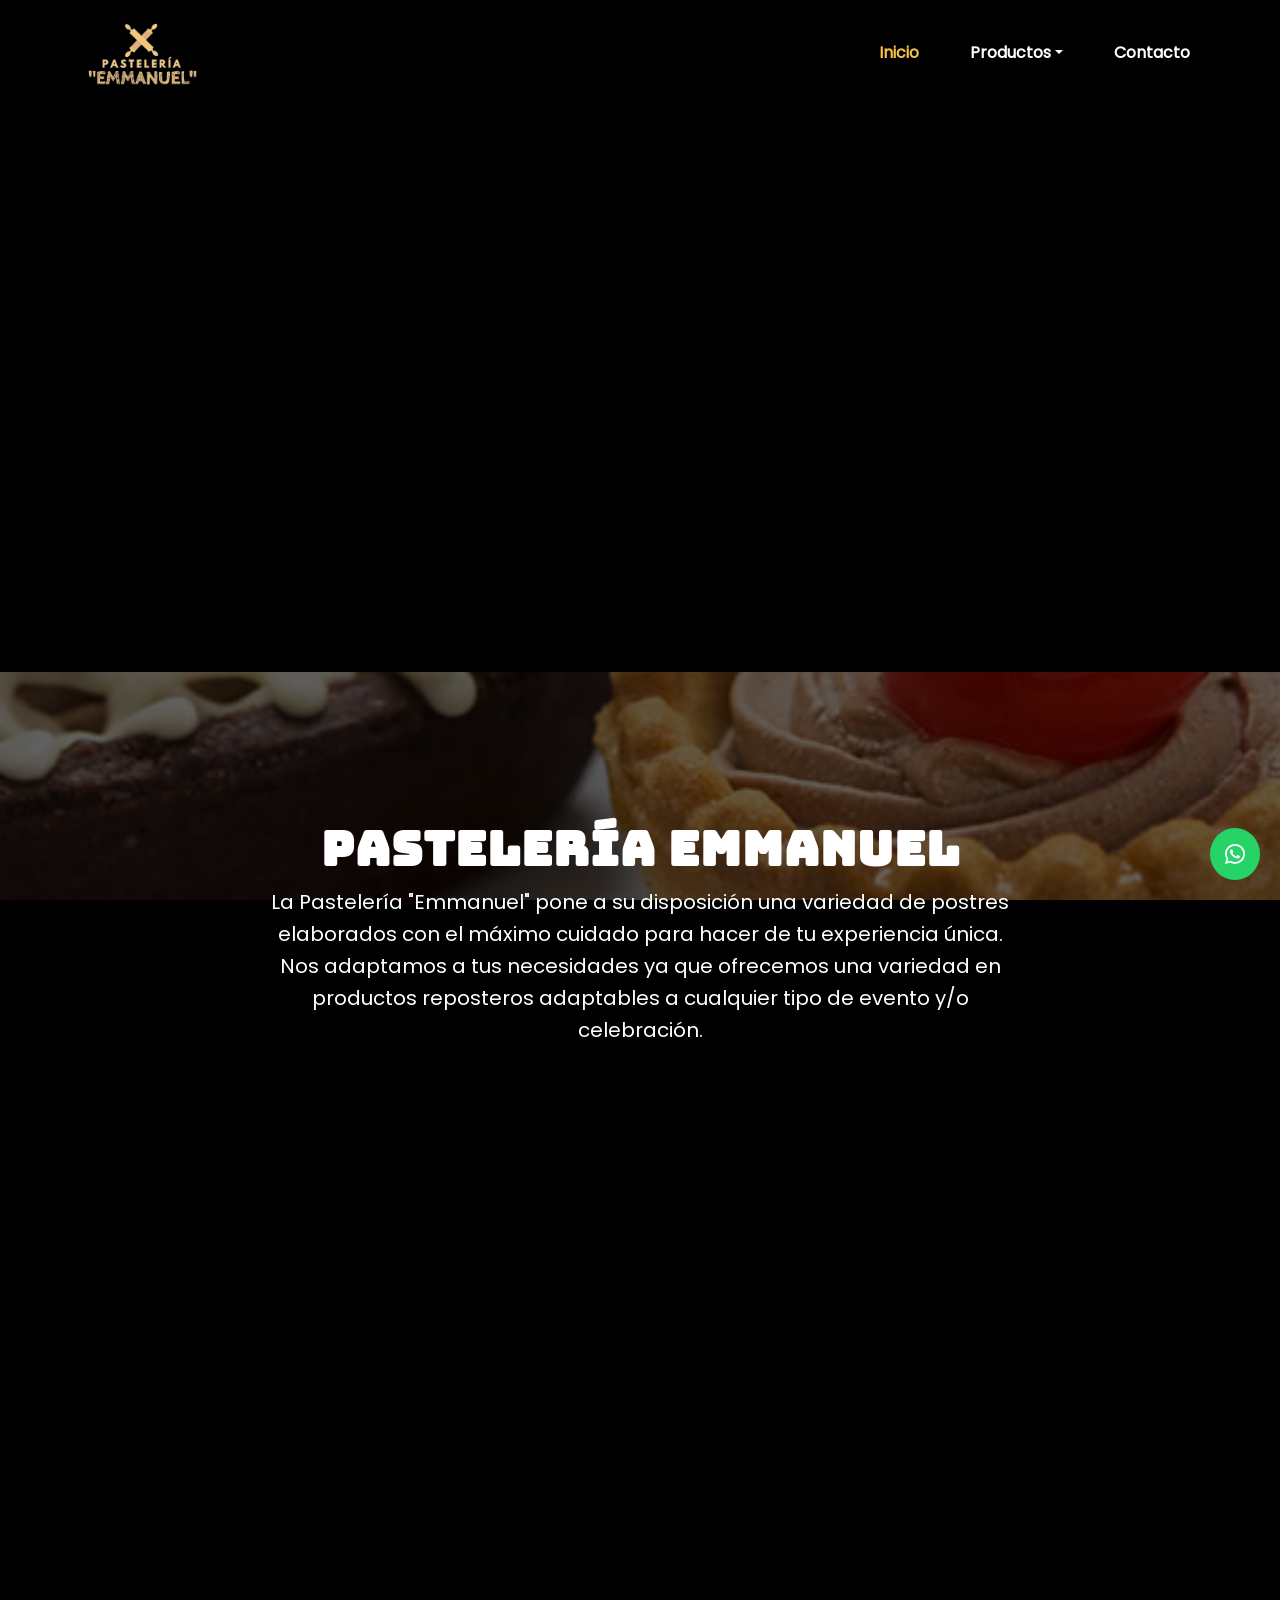
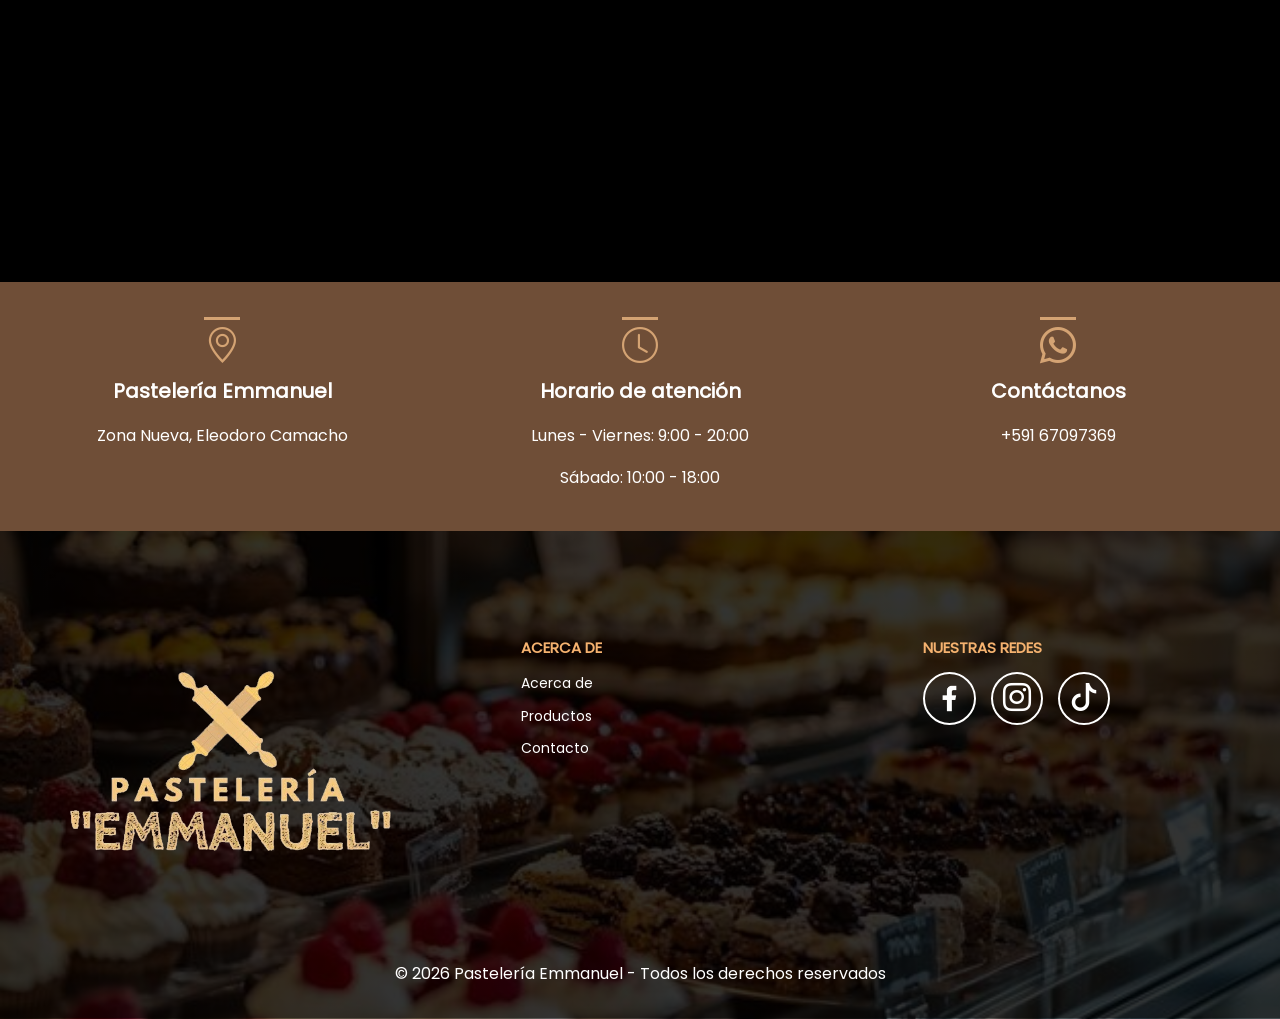
<file: index.html>
<!DOCTYPE html>
<html lang="es">
<head>
<meta charset="UTF-8">
<meta name="viewport" content="width=device-width, initial-scale=1">

<title>Pastelería Emmanuel</title>

<link href="bootstrap/css/bootstrap.min.css" rel="stylesheet">
<link href="css/bootstrap-icons.css" rel="stylesheet">
<link href="css/style.css" rel="stylesheet" >
<link href="css/aos.css" rel="stylesheet">
</head>

<body>

<!-- NAVBAR -->
<nav id="navbar" class="navbar navbar-expand-md navbar-dark fixed-top">
    <div class="container">

        <a class="navbar-brand" href="index.html">
            <img src="img_PWIA/logo.png" class="logo">
        </a>

        <button class="navbar-toggler" data-bs-toggle="collapse" data-bs-target="#menu">
            <span class="navbar-toggler-icon"></span>
        </button>

        <div class="collapse navbar-collapse" id="menu">
            <ul class="navbar-nav ms-auto">

            <li class="nav-item">
            <a class="nav-link active text-white" href="index.html">Inicio</a>
            </li>

            <!-- PRODUCTOS DESPEGABLE-->
            <li class="nav-item dropdown">
            <a class="nav-link dropdown-toggle text-white" href="productos.html" data-bs-toggle="dropdown">Productos</a>

            <ul class="dropdown-menu">
            <li><a class="dropdown-item" href="productos.html">Tortas</a></li>
            <li><a class="dropdown-item" href="productos.html">Postres individuales</a></li>
            <li><a class="dropdown-item" href="productos.html#Complementos">Complementos</a></li>
            </ul>
            </li>

            <li class="nav-item">
            <a class="nav-link text-white" href="contacto.html">Contacto</a>
            </li>

            </ul>
        </div>
    </div>
</nav>

<!-- SLIDER -->
<div class="col-md-12 mb-4">
    <div id="c1" class="carousel slide" data-bs-ride="carousel">
        <div class="carousel-inner">
            <div class="carousel-item active" data-bs-interval="2000">
                <video class="w-100" autoplay muted loop>
                    <source src="img_PWIA/Slider 1.mp4" type="video/mp4">
                </video>
            </div>
            <div class="carousel-item" data-bs-interval="3000"><img src="img_PWIA/Slider 2.png" class="d-block w-100"></div>
            <div class="carousel-item" data-bs-interval="3000"><img src="img_PWIA/Slider 3.png" class="d-block w-100"></div>          
        </div>
    </div>
</div>   

<!-- SOBRE NOSOTROS -->
<section class="parallax">
    <div class="contenido-parallax">
        <h1>PASTELERÍA EMMANUEL</h1>
        <p> La Pastelería "Emmanuel" pone a su disposición una variedad de postres elaborados con el máximo cuidado para hacer de tu experiencia única.
            Nos adaptamos a tus necesidades ya que ofrecemos una variedad en productos reposteros adaptables a cualquier tipo de evento y/o celebración.</p>
    </div>
</section> 

<!---PRODUCTOS-->
<section class="contenido">
    <section class="productos-container text-center">
        <div class="row">
            <div class="col-12 nuestro-col">
                <h2 class="mb-5" data-aos="fade-up">NUESTROS PRODUCTOS</h2>
            </div>
        </div>


        <div class="row g-4 producto-row">
            <div class="col-md-4 mb-4" data-aos="zoom-in">
                <div class="card producto-card bg-transparent align-items-center">
                    <a href="productos.html#Tortas" class="tarj">
                        <img src="img_PWIA/photo-1578985545062-69928b1d9587.jfif" class="producto_img" alt="prodinic">
                        <h5>Tortas</h5>
                        <p>Deliciosa y suave</p>
                    </a>
                </div>
            </div>

            <div class="col-md-4 mb-4" data-aos="zoom-in">
                <div class="card producto-card bg-transparent align-items-center">
                    <a href="productos.html#Postres" class="tarj">
                        <img src="img_PWIA/photo-1488477181946-6428a0291777.jfif" class="producto_img" alt="prodinic">
                        <h5>Postres individuales</h5>
                        <p>Pequeños y encantadores</p>
                    </a>
                </div>
            </div>

            <div class="col-md-4 mb-4" data-aos="zoom-in">
                <div class="card producto-card bg-transparent align-items-center">
                    <a href="productos.html#Complementos" class="tarj">
                        <img src="img_PWIA/brazo-jitano1--300x300.jpg" class="producto_img" alt="prodinic">
                        <h5>Complementos</h5>
                        <p>Pequeños detalles, grandes sabores</p>
                    </a>
                </div>
            </div>
        </div>
    </section>
</section>

<!----INFORMACIÓN EMMANUEL-->
<div class="container-fluid bg-cafe">
    <div class="row text-center">

        <div class="col-12 col-md-4">
            <div class="ubicacion">
                <i class="bi bi-geo-alt info-icon"></i>
                <p class="sub_info">Pastelería Emmanuel</p>
                <p class="sub_info1">Zona Nueva, Eleodoro Camacho</p>
            </div>
        </div>

        <div class="col-12 col-md-4">
            <div class="horario">
                <i class="bi bi-clock info-icon"></i>
                <p class="sub_info">Horario de atención</p>
                <p class="sub_info1">Lunes - Viernes: 9:00 - 20:00</p>
                <p class="sub_info1">Sábado: 10:00 - 18:00</p>
            </div>
        </div>

        <div class="col-12 col-md-4">
            <i class="bi bi-whatsapp info-icon"></i>
            <p class="sub_info">Contáctanos</p>
            <p class="sub_info1">+591 67097369</p>
        </div>

    </div>
</div>

<!-- FOOTER -->
<footer class="footer-bg text-white pt-5">
    <div class="container_footer">
        <div class="row text-center text-md-start">

            <div class="col-md-4 mb-2 footer-col">
                <a href="index.html">
                    <img src="img_PWIA/logo.png" alt="logofooter" class="logofooter">
                </a>
            </div>

            <div class="col-md-4 mb-2 footer-col">
                <h5 class="contenidofo">ACERCA DE</h5>
                    
                <p class="sub_footer">
                    <a href="index.html">Acerca de</a>
                </p>

                <p class="sub_footer">
                    <a href="productos.html">Productos</a>
                </p>

                <p class="sub_footer">
                    <a href="contacto.html">Contacto</a>
                </p>
            </div>

            <div class="col-md-4 mb-2 footer-col">
                <h5 class="contenidofo">NUESTRAS REDES</h5>
                <div class="redes">
                    <div class="logred1">
                        <a href="https://www.facebook.com/">
                            <img src="img_PWIA/descargar.png" alt="red" width="43px">
                        </a>
                    </div>
                    
                    <div class="logred">
                        <a href="https://www.instagram.com/">
                            <i class="bi bi-instagram"></i>
                        </a>
                    </div>
                    
                    <div class="logred">
                        <a href="https://www.tiktok.com/">
                            <i class="bi bi-tiktok"></i>
                        </a>
                    </div>

                </div>
            </div>
            
        </div>
    </div>

    <div class="text-center py-3">
        <p class="mb-3">© 2026 Pastelería Emmanuel - Todos los derechos reservados</p>
    </div>
</footer>

<a href="https://wa.me/59167097369?text=Hola,%20me%20interesa%20hacer%20un%20pedido" 
   class="whatsapp" target="_blank">
    <i class="bi bi-whatsapp"></i>
</a>

<script src="bootstrap/js/bootstrap.bundle.min.js"></script>
<script src="js/script.js"></script>
<script src="js/aos.js"></script>

<script>AOS.init();</script>
</body>
</html>
</file>
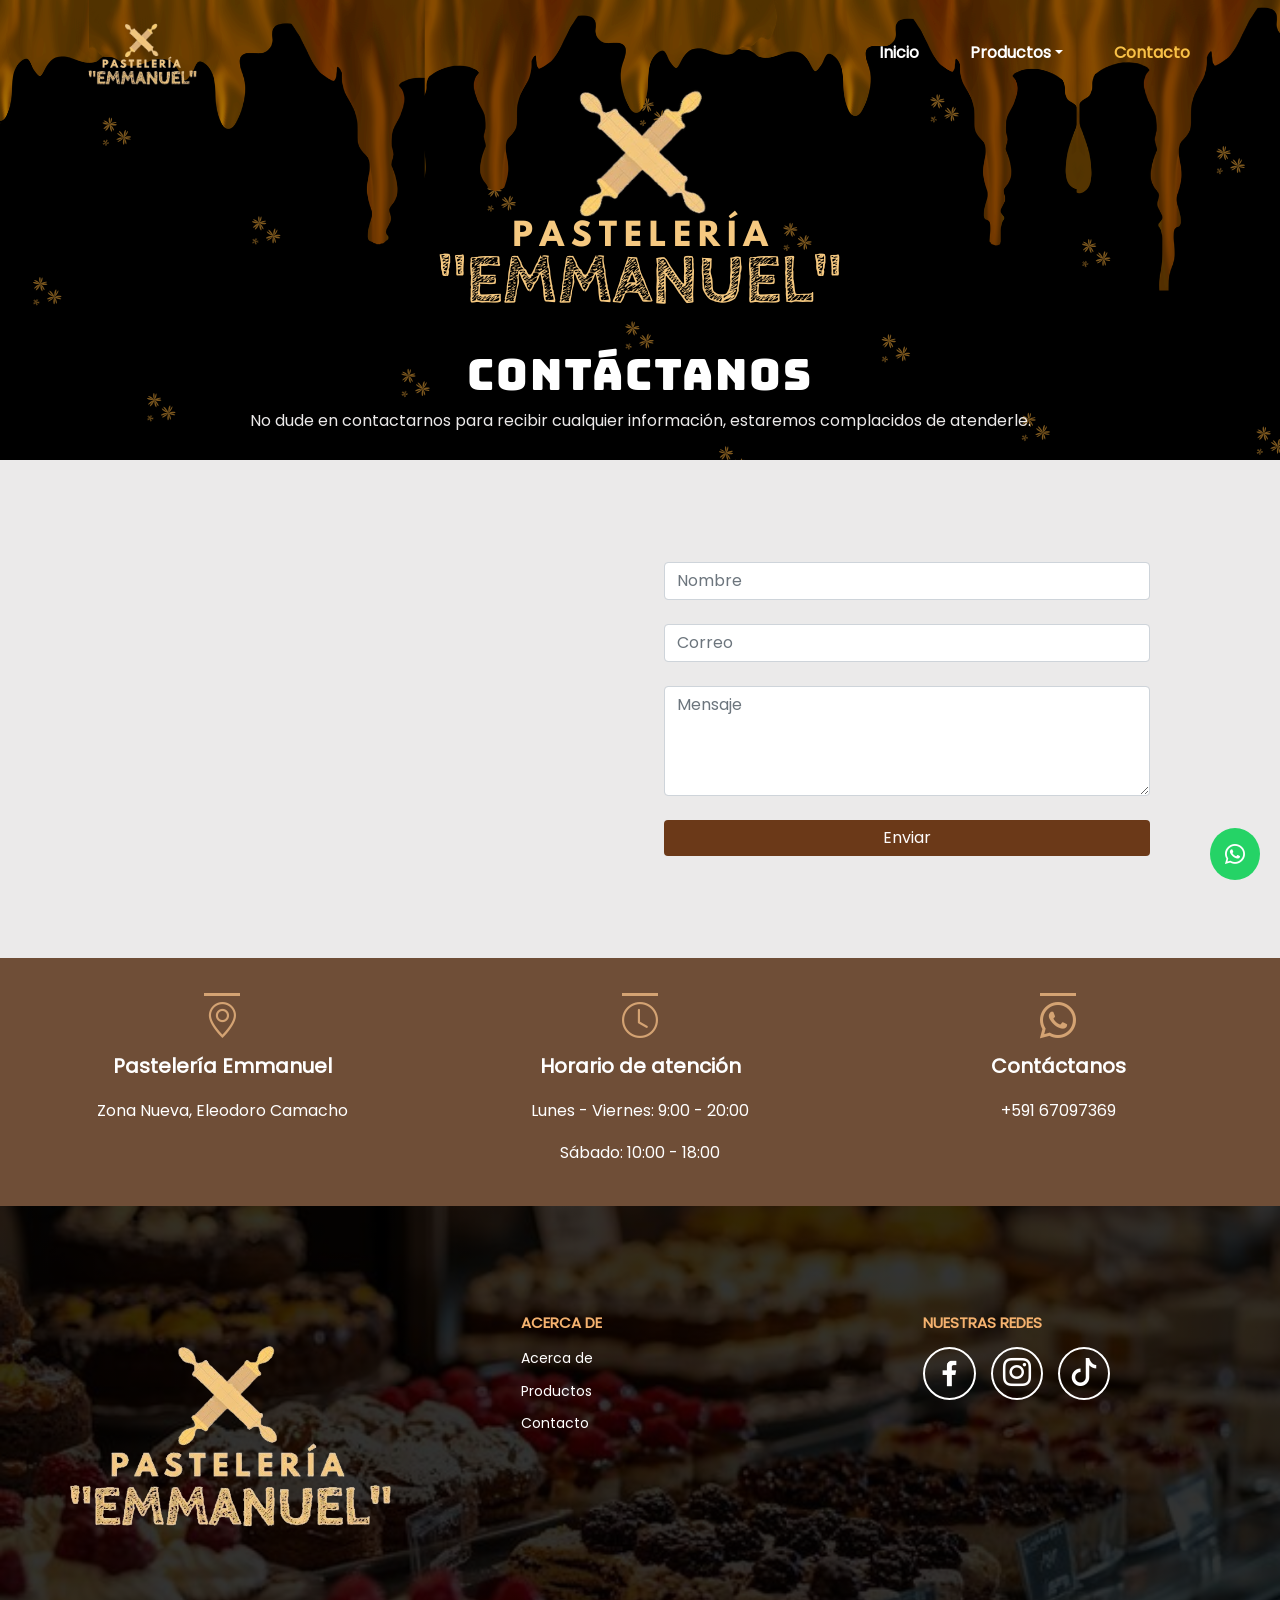
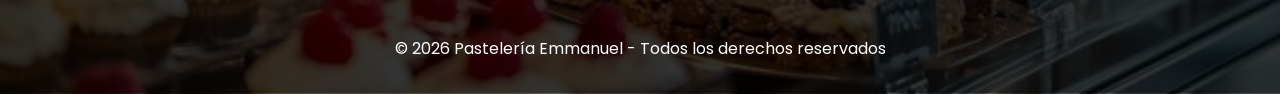
<file: contacto.html>
<!DOCTYPE html>
<html lang="es">
<head>
<meta charset="UTF-8">
<meta name="viewport" content="width=device-width, initial-scale=1">

<title>Pastelería Emmanuel</title>

<link href="bootstrap/css/bootstrap.min.css" rel="stylesheet">
<link href="css/bootstrap-icons.css" rel="stylesheet">
<link href="css/style.css" rel="stylesheet" >
<link href="css/aos.css" rel="stylesheet">
</head>

<body class="pagina-productos">

<!-- NAVBAR -->
<nav id="navbar" class="navbar navbar-expand-md navbar-dark fixed-top">
    <div class="container">

        <a class="navbar-brand" href="index.html">
            <img src="img_PWIA/logo.png" class="logo">
        </a>

        <button class="navbar-toggler" data-bs-toggle="collapse" data-bs-target="#menu">
            <span class="navbar-toggler-icon"></span>
        </button>

        <div class="collapse navbar-collapse" id="menu">
            <ul class="navbar-nav ms-auto">

            <li class="nav-item">
            <a class="nav-link text-white" href="index.html">Inicio</a>
            </li>

            <!-- PRODUCTOS DESPEGABLE-->
            <li class="nav-item dropdown">
            <a class="nav-link dropdown-toggle text-white" href="productos.html" data-bs-toggle="dropdown">Productos</a>

            <ul class="dropdown-menu">
            <li><a class="dropdown-item" href="productos.html#Tortas">Tortas</a></li>
            <li><a class="dropdown-item" href="productos.html#Postres">Postres individuales</a></li>
            <li><a class="dropdown-item" href="productos.html#Complementos">Complementos</a></li>
            </ul>

            </li>

            <li class="nav-item">
            <a class="nav-link active text-white" href="contacto.html">Contacto</a>
            </li>

            </ul>
        </div>

    </div>
</nav>

<section class="parallax-cont">
    <div class="contenido-parallax-cont">
        <h2 class="text-center titulo-seccion">Contáctanos</h2>
        <p class="sub-seccion text-center">No dude en contactarnos para recibir cualquier información, estaremos complacidos de atenderle.</p>    
    </div>
</section>

<section class=contenido-cont>
    <div class="row g-5">

        <div class="col-12 col-md-6">
            <div class="mapa">
                <iframe 
                    src="https://www.google.com/maps/embed?pb=!1m18!1m12!1m3!1d3825.471095367028!2d-68.20935312567391!3d-16.502297840782816!2m3!1f0!2f0!3f0!3m2!1i1024!2i768!4f13.1!3m3!1m2!1s0x915ede46e3ec88ff%3A0x48e08127de12b809!2sPlaza%20Nueva%20Marka!5e0!3m2!1ses-419!2sbo!4v1774909914794!5m2!1ses-419!2sbo" 
                    width="100%" 
                    height="350" 
                    style="border:0;" 
                    allowfullscreen="" 
                    loading="lazy" 
                    referrerpolicy="no-referrer-when-downgrade">
                </iframe>
            </div>
        </div>

        <div class="col-12 col-md-6 d-flex align-items-center">
            <form class="w-100">
                <div class="mb-4">
                    <input type="text" class="form-control" placeholder="Nombre">
                </div>

                <div class="mb-4">
                    <input type="email" class="form-control" placeholder="Correo">
                </div>

                <div class="mb-4">
                    <textarea class="form-control" rows="4" placeholder="Mensaje"></textarea>
                </div>

                <button class="btn btn-personalizado w-100">Enviar</button>
            </form>
        </div>

    </div>
</section>


<!----INFORMACIÓN EMMANUEL-->
<div class="container-fluid bg-cafe">
    <div class="row text-center">

        <div class="col-12 col-md-4">
            <div class="ubicacion">
                <i class="bi bi-geo-alt info-icon"></i>
                <p class="sub_info">Pastelería Emmanuel</p>
                <p class="sub_info1">Zona Nueva, Eleodoro Camacho</p>
            </div>
        </div>

        <div class="col-12 col-md-4">
            <div class="horario">
                <i class="bi bi-clock info-icon"></i>
                <p class="sub_info">Horario de atención</p>
                <p class="sub_info1">Lunes - Viernes: 9:00 - 20:00</p>
                <p class="sub_info1">Sábado: 10:00 - 18:00</p>
            </div>
        </div>

        <div class="col-12 col-md-4">
            <i class="bi bi-whatsapp info-icon"></i>
            <p class="sub_info">Contáctanos</p>
            <p class="sub_info1">+591 67097369</p>
        </div>

    </div>
</div>


<!-- FOOTER -->
<footer class="footer-bg text-white pt-5">
    <div class="container_footer">
        <div class="row text-center text-md-start">

            <div class="col-md-4 mb-2 footer-col">
                <a href="index.html">
                    <img src="img_PWIA/logo.png" alt="logofooter" class="logofooter">
                </a>
            </div>

            <div class="col-md-4 mb-2 footer-col">
                <h5 class="contenidofo">ACERCA DE</h5>
                    
                <p class="sub_footer">
                    <a href="index.html">Acerca de</a>
                </p>

                <p class="sub_footer">
                    <a href="productos.html">Productos</a>
                </p>

                <p class="sub_footer">
                    <a href="contacto.html">Contacto</a>
                </p>
            </div>

            <div class="col-md-4 mb-2 footer-col">
                <h5 class="contenidofo">NUESTRAS REDES</h5>
                <div class="redes">
                    <div class="logred1">
                        <a href="https://www.facebook.com/">
                            <img src="img_PWIA/descargar.png" alt="red" width="43px">
                        </a>
                    </div>
                    
                    <div class="logred">
                        <a href="https://www.instagram.com/">
                            <i class="bi bi-instagram"></i>
                        </a>
                    </div>
                    
                    <div class="logred">
                        <a href="https://www.tiktok.com/">
                            <i class="bi bi-tiktok"></i>
                        </a>
                    </div>

                </div>
            </div>
            
        </div>
    </div>

    <div class="text-center py-3">
        <p class="mb-3">© 2026 Pastelería Emmanuel - Todos los derechos reservados</p>
    </div>
</footer>

<a href="https://wa.me/59167097369?text=Hola,%20me%20interesa%20hacer%20un%20pedido" 
   class="whatsapp" target="_blank">
    <i class="bi bi-whatsapp"></i>
</a>


<script src="bootstrap/js/bootstrap.bundle.min.js"></script>
<script src="js/script.js"></script>
<script src="js/aos.js"></script>

<script>AOS.init();</script>
</body>
</html>
</file>
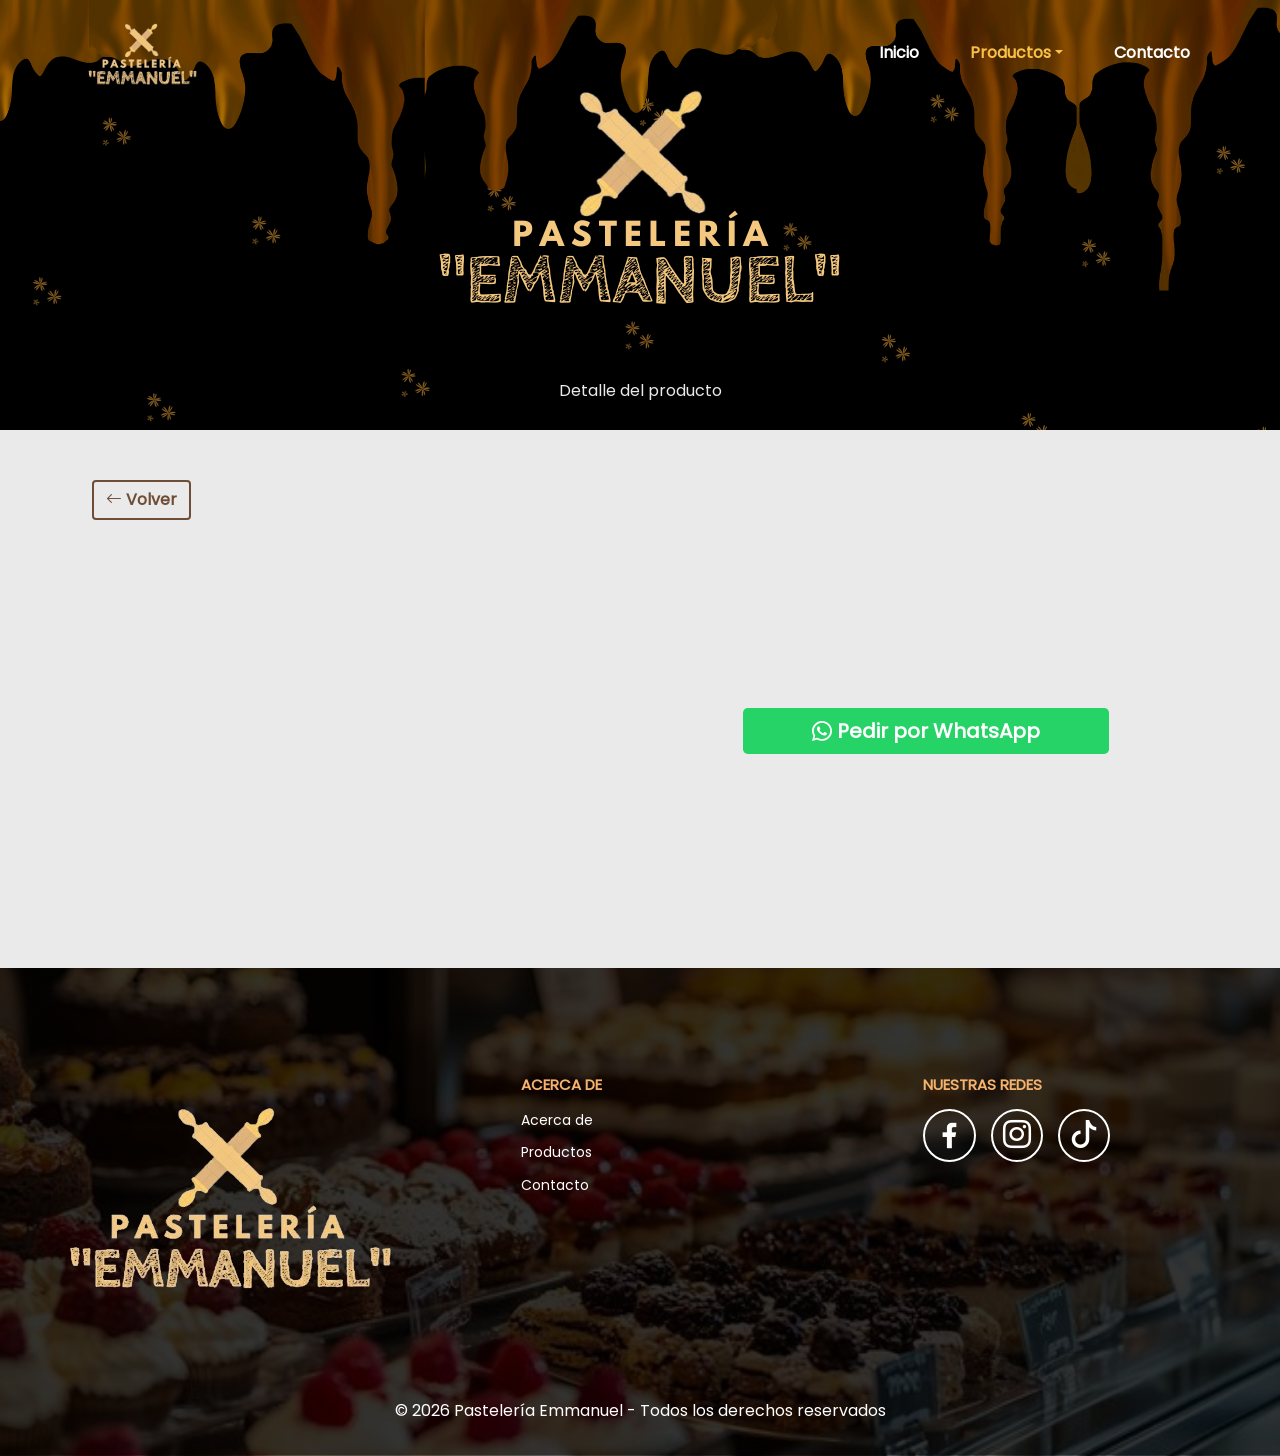
<file: detalles.html>
<!DOCTYPE html>
<html lang="es">
<head>
<meta charset="UTF-8">
<meta name="viewport" content="width=device-width, initial-scale=1">

<title>Pastelería Emmanuel</title>

<link href="bootstrap/css/bootstrap.min.css" rel="stylesheet">
<link href="css/bootstrap-icons.css" rel="stylesheet">
<link href="css/style.css" rel="stylesheet" >
<link href="css/aos.css" rel="stylesheet">
</head>

<body>

<!-- NAVBAR -->
<nav id="navbar" class="navbar navbar-expand-md navbar-dark fixed-top">
    <div class="container">

        <a class="navbar-brand" href="index.html">
            <img src="img_PWIA/logo.png" class="logo">
        </a>

        <button class="navbar-toggler" data-bs-toggle="collapse" data-bs-target="#menu">
            <span class="navbar-toggler-icon"></span>
        </button>

        <div class="collapse navbar-collapse" id="menu">
            <ul class="navbar-nav ms-auto">

            <li class="nav-item">
            <a class="nav-link text-white" href="index.html">Inicio</a>
            </li>

            <!-- PRODUCTOS DESPEGABLE-->
            <li class="nav-item dropdown">
            <a class="nav-link active dropdown-toggle text-white" href="productos.html" data-bs-toggle="dropdown">Productos</a>

            <ul class="dropdown-menu">
            <li><a class="dropdown-item" href="productos.html#Tortas">Tortas</a></li>
            <li><a class="dropdown-item" href="productos.html#Postres">Postres individuales</a></li>
            <li><a class="dropdown-item" href="productos.html#Complementos">Complementos</a></li>
            </ul>

            </li>

            <li class="nav-item">
            <a class="nav-link text-white" href="contacto.html">Contacto</a>
            </li>

            </ul>
        </div>
    </div>
</nav>

<section class="parallax-detal">
    <div class="contenido-parallax-detal">
        <h2 id="titulo" class="titulo-seccion mt-2"></h2>
        <p class="sub-seccion text-center">Detalle del producto</p>
    </div>
</section>


<!-- DETALLE -->
<section class=contenido-detal>
    <div class="container d-flex">
        <a href="productos.html" class="btn btn-volver">
            <i class="bi bi-arrow-left"></i> Volver
        </a>
    </div>

    <section class="container py-4">
        <div class="row align-items-center g-5">

            <div class="col-md-6 text-center">
                <img id="imagen" class="img-fluid rounded shadow" style="height:350px;">
            </div>

            <div class="col-md-6">
                <h3 id="precio" class="mb-3"></h3>
                <p id="porciones" class="mb-3"></p>
                <p id="descripcion" class="mb-4"></p>

                <div class="d-flex justify-content-center">
                    <a id="whatsapp" class="btn btn-lg whatsapp-btn" target="_blank">
                        <i class="bi bi-whatsapp"></i> Pedir por WhatsApp
                    </a>
                </div>
            </div>

        </div>
    </section>
</section>


<!-- FOOTER -->
<footer class="footer-bg text-white pt-5">
    <div class="container_footer">
        <div class="row text-center text-md-start">

            <div class="col-md-4 mb-2 footer-col">
                <a href="index.html">
                    <img src="img_PWIA/logo.png" alt="logofooter" class="logofooter">
                </a>
            </div>

            <div class="col-md-4 mb-2 footer-col">
                <h5 class="contenidofo">ACERCA DE</h5>
                    
                <p class="sub_footer">
                    <a href="index.html">Acerca de</a>
                </p>

                <p class="sub_footer">
                    <a href="productos.html">Productos</a>
                </p>

                <p class="sub_footer">
                    <a href="contacto.html">Contacto</a>
                </p>
            </div>

            <div class="col-md-4 mb-2 footer-col">
                <h5 class="contenidofo">NUESTRAS REDES</h5>
                <div class="redes">
                    <div class="logred1">
                        <a href="https://www.facebook.com/">
                            <img src="img_PWIA/descargar.png" alt="red" width="43px">
                        </a>
                    </div>
                    
                    <div class="logred">
                        <a href="https://www.instagram.com/">
                            <i class="bi bi-instagram"></i>
                        </a>
                    </div>
                    
                    <div class="logred">
                        <a href="https://www.tiktok.com/">
                            <i class="bi bi-tiktok"></i>
                        </a>
                    </div>

                </div>
            </div>
            
        </div>
    </div>

    <div class="text-center py-3">
        <p class="mb-3">© 2026 Pastelería Emmanuel - Todos los derechos reservados</p>
    </div>
</footer>

<script src="bootstrap/js/bootstrap.bundle.min.js"></script>
<script src="js/script.js"></script>
<script src="js/aos.js"></script>

<script>AOS.init();</script>
</body>
</html>
</file>
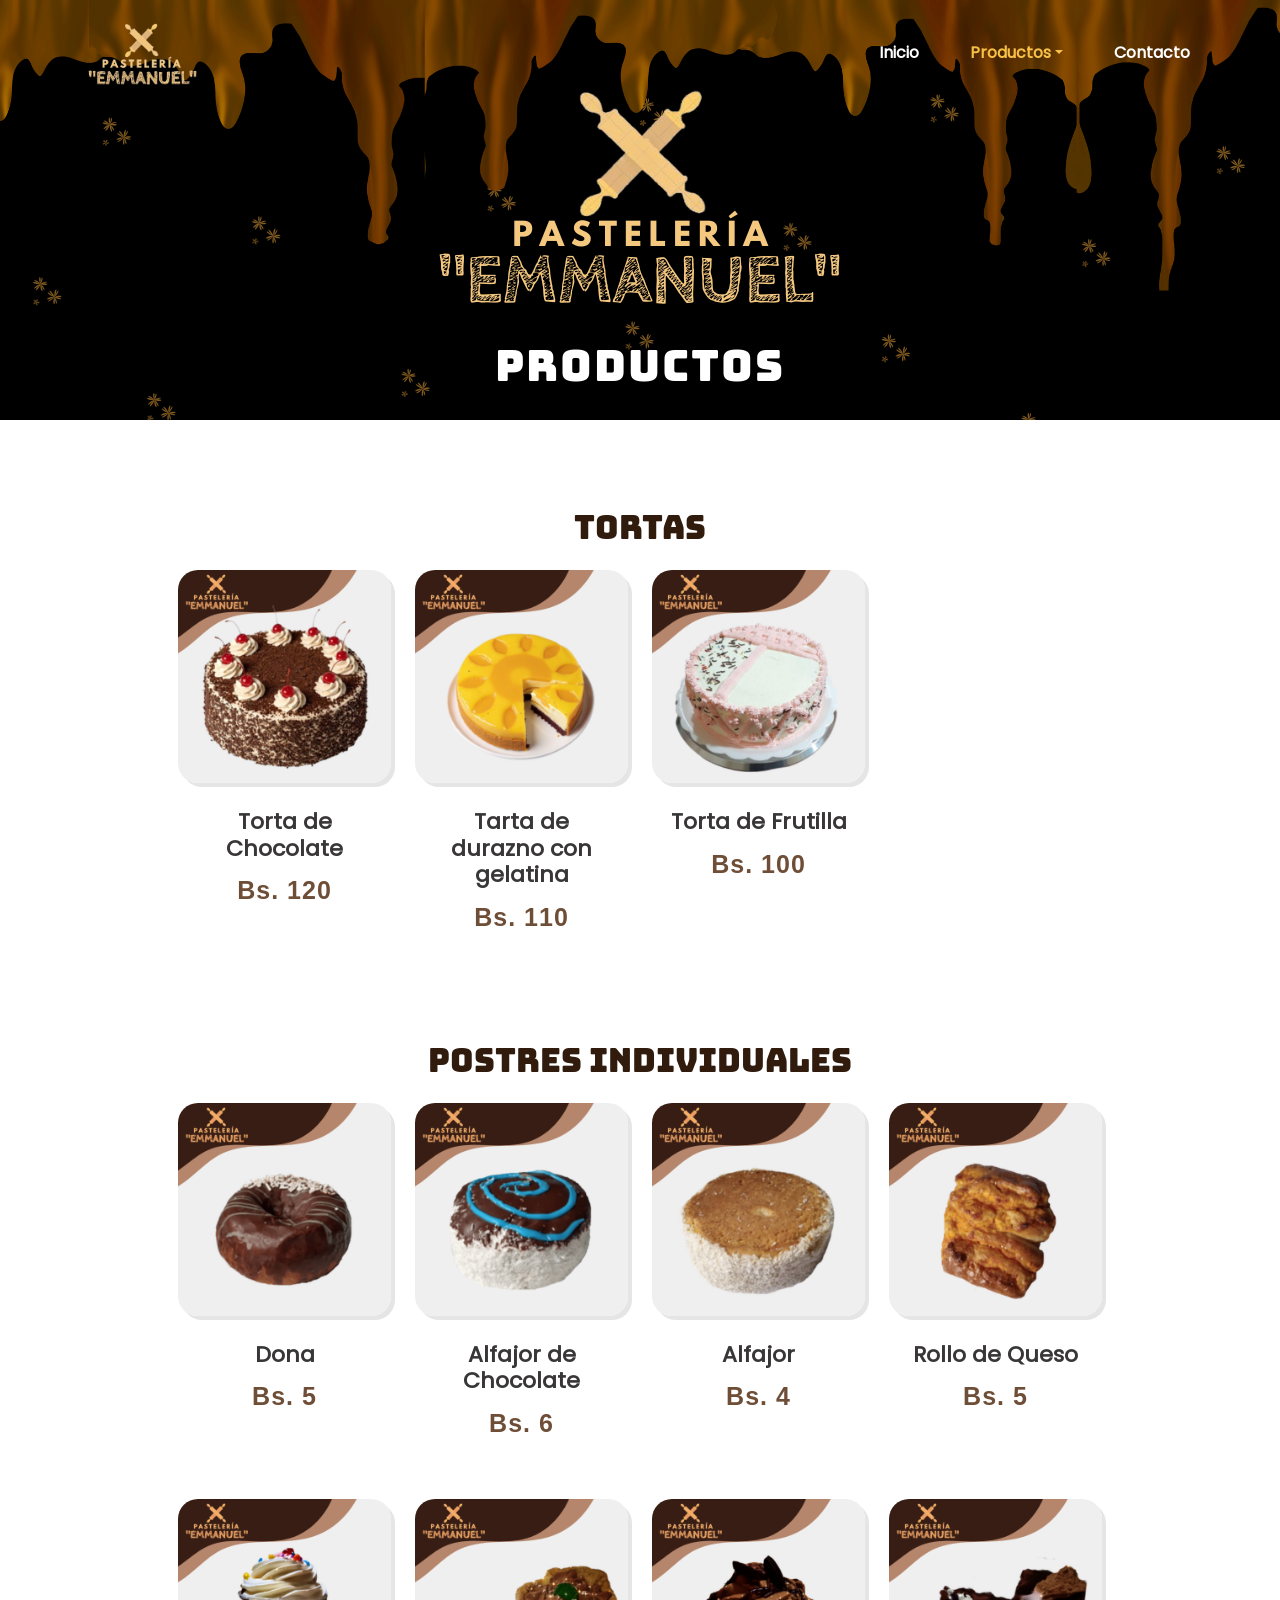
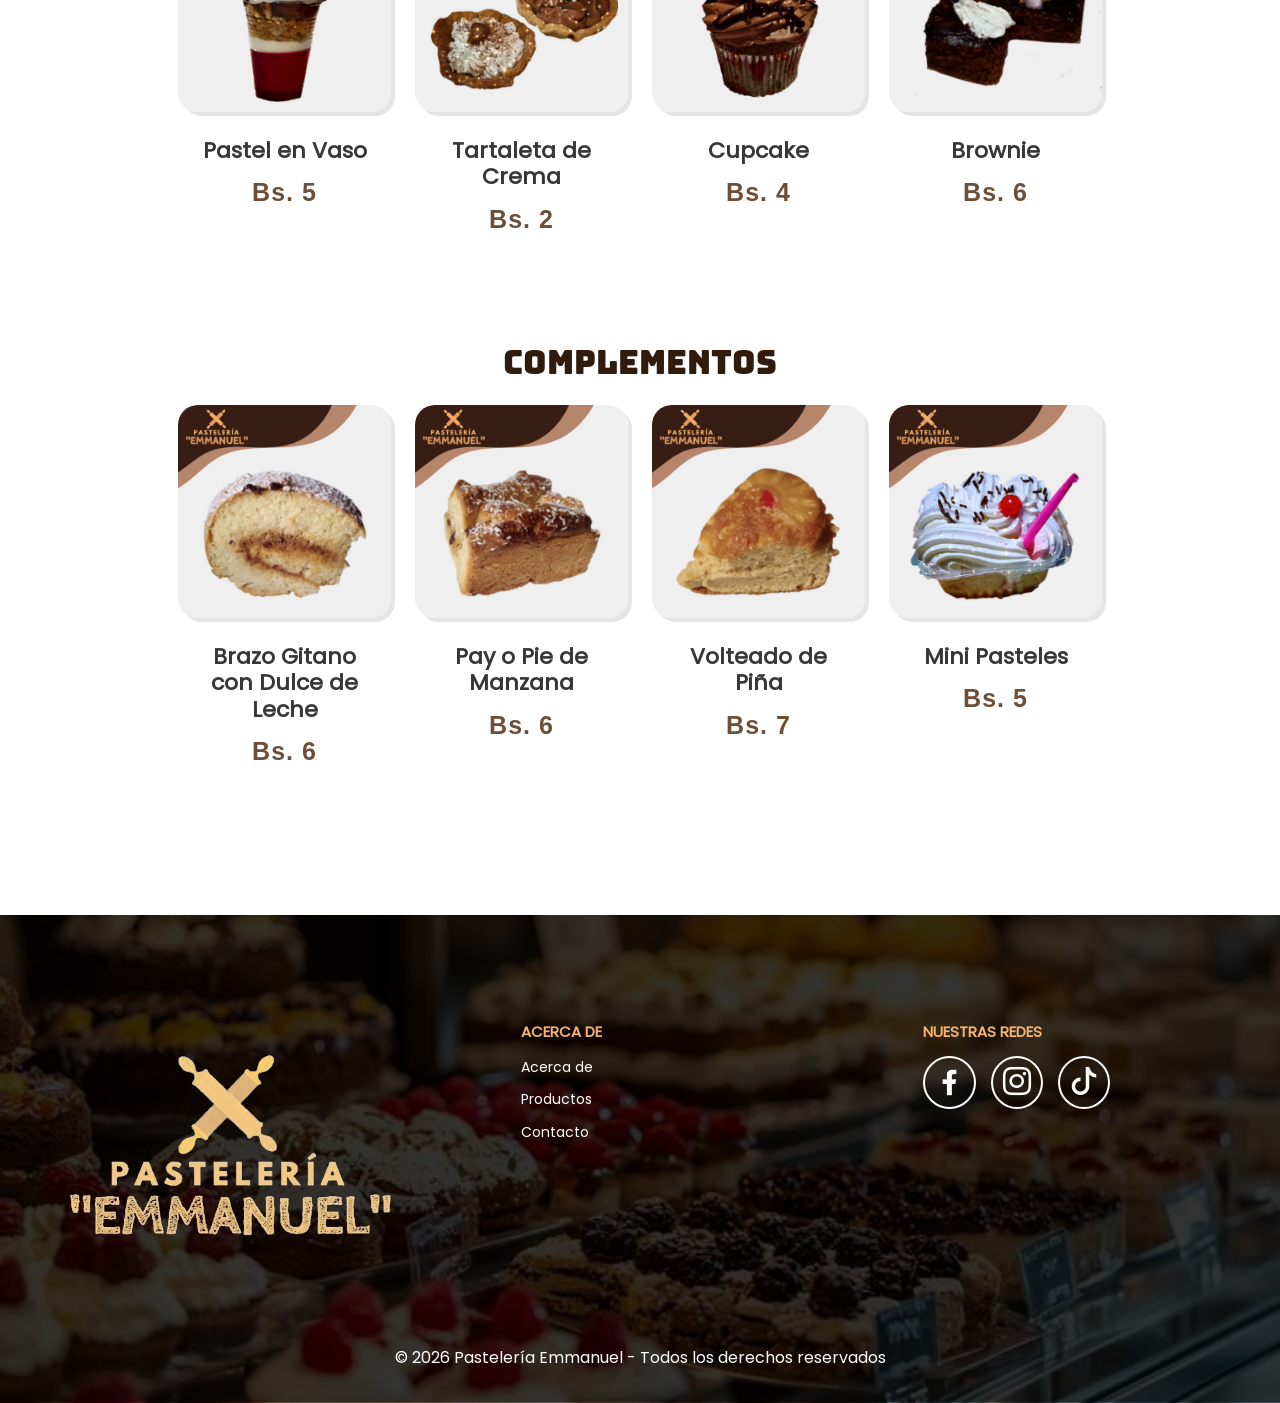
<file: productos.html>
<!DOCTYPE html>
<html lang="es">
<head>
<meta charset="UTF-8">
<meta name="viewport" content="width=device-width, initial-scale=1">

<title>Pastelería Emmanuel</title>

<link href="bootstrap/css/bootstrap.min.css" rel="stylesheet">
<link href="css/bootstrap-icons.css" rel="stylesheet">
<link href="css/style.css" rel="stylesheet" >
<link href="css/aos.css" rel="stylesheet">
</head>

<body>

<!-- NAVBAR -->
<nav id="navbar" class="navbar navbar-expand-md navbar-dark fixed-top">
    <div class="container">

        <a class="navbar-brand" href="index.html">
            <img src="img_PWIA/logo.png" class="logo">
        </a>

        <button class="navbar-toggler" data-bs-toggle="collapse" data-bs-target="#menu">
            <span class="navbar-toggler-icon"></span>
        </button>

        <div class="collapse navbar-collapse" id="menu">
            <ul class="navbar-nav ms-auto">

            <li class="nav-item">
            <a class="nav-link text-white" href="index.html">Inicio</a>
            </li>

            <!-- PRODUCTOS DESPEGABLE-->
            <li class="nav-item dropdown">
            <a class="nav-link active dropdown-toggle text-white" href="productos.html" data-bs-toggle="dropdown">Productos</a>

            <ul class="dropdown-menu">
            <li><a class="dropdown-item" href="productos.html#Tortas">Tortas</a></li>
            <li><a class="dropdown-item" href="productos.html#Postres">Postres individuales</a></li>
            <li><a class="dropdown-item" href="productos.html#Complementos">Complementos</a></li>
            </ul>

            </li>

            <li class="nav-item">
            <a class="nav-link text-white" href="contacto.html">Contacto</a>
            </li>

            </ul>
        </div>

    </div>
</nav>

<section class="parallax-prod">
    <div class="contenido-parallax-prod">
         <h2 class="titulo-seccion mt-2">PRODUCTOS</h2>
    </div>
</section>



<!--TORTAS---->
<section class="contenido-prod">
    <section id="Tortas" class="container-prod px-4 px-md-5 my-5">
        <h2 class="text-center titulo-seccion1 mb-4">TORTAS</h2>

        <div class="row">
            <div class="col-6 col-md-4 col-lg-3 mb-4">
                <a href="detalles.html?producto=chocolate" class="text-decoration-none text-dark">
                    <div class="card producto-card text-center">
                        <img src="img_PWIA/1.png" class="card-img-top img-producto" alt="Torta chocolate">
                        <div class="card-body">
                            <h5 class="card-title">Torta de Chocolate</h5>
                            <p class="precio">Bs. 120</p>
                        </div>
                    </div>
                </a>
            </div>

            <div class="col-6 col-md-4 col-lg-3 mb-4">
                <a href="detalles.html?producto=durazno" class="text-decoration-none text-dark">
                    <div class="card producto-card text-center">
                        <img src="img_PWIA/2.png" class="card-img-top img-producto" alt="Tarta">
                        <div class="card-body">
                            <h5 class="card-title">Tarta de durazno con gelatina</h5>
                            <p class="precio">Bs. 110</p>
                        </div>
                    </div>
                </a>
            </div>

            <div class="col-6 col-md-4 col-lg-3 mb-4">
                <a href="detalles.html?producto=frutilla" class="text-decoration-none text-dark">
                    <div class="card producto-card text-center">
                        <img src="img_PWIA/3.png" class="card-img-top img-producto" alt="Torta Frutilla">
                        <div class="card-body">
                            <h5 class="card-title">Torta de Frutilla</h5>
                            <p class="precio">Bs. 100</p>
                        </div>
                    </div>
                </a>
            </div>

            <div class="col-6 col-md-4 col-lg-3 mb-4">

            </div>
        </div>
    </section>

    <!---POSTRES-->
    <section id="Postres" class="container-prod px-4 px-md-5 my-5">
        <h2 class="text-center titulo-seccion1 mb-4">POSTRES INDIVIDUALES</h2>

        <div class="row">
            <div class="col-6 col-md-4 col-lg-3 mb-4">
                <a href="detalles.html?producto=dona" class="text-decoration-none text-dark">
                    <div class="card producto-card text-center">
                        <img src="img_PWIA/4.png" class="card-img-top img-producto" alt="Dona">
                        <div class="card-body">
                            <h5 class="card-title">Dona</h5>
                            <p class="precio">Bs. 5</p>
                        </div>
                    </div>
                </a>
            </div>

            <div class="col-6 col-md-4 col-lg-3 mb-4">
                <a href="detalles.html?producto=alfajorchocolate" class="text-decoration-none text-dark">
                    <div class="card producto-card text-center">
                        <img src="img_PWIA/5.png" class="card-img-top img-producto" alt="alfajorchoco">
                        <div class="card-body">
                            <h5 class="card-title">Alfajor de Chocolate</h5>
                            <p class="precio">Bs. 6</p>
                        </div>
                    </div>
                </a>
            </div>

            <div class="col-6 col-md-4 col-lg-3 mb-4">
                <a href="detalles.html?producto=alfajor" class="text-decoration-none text-dark">
                    <div class="card producto-card text-center">
                        <img src="img_PWIA/6.png" class="card-img-top img-producto" alt="alfajor">
                        <div class="card-body">
                            <h5 class="card-title">Alfajor</h5>
                            <p class="precio">Bs. 4</p>
                        </div>
                    </div>
                </a>
            </div>

            <div class="col-6 col-md-4 col-lg-3 mb-4">
                <a href="detalles.html?producto=rollo" class="text-decoration-none text-dark">
                    <div class="card producto-card text-center">
                        <img src="img_PWIA/7.png" class="card-img-top img-producto" alt="Rollo">
                        <div class="card-body">
                            <h5 class="card-title">Rollo de Queso</h5>
                            <p class="precio">Bs. 5</p>
                        </div>
                    </div>
                </a>
            </div>
        </div>

        <div class="row">
            <div class="col-6 col-md-4 col-lg-3 mb-4">
                <a href="detalles.html?producto=vaso" class="text-decoration-none text-dark">
                    <div class="card producto-card text-center">
                        <img src="img_PWIA/8.png" class="card-img-top img-producto" alt="Pastel">
                        <div class="card-body">
                            <h5 class="card-title">Pastel en Vaso</h5>
                            <p class="precio">Bs. 5</p>
                        </div>
                    </div>
                </a>
            </div>

            <div class="col-6 col-md-4 col-lg-3 mb-4">
                <a href="detalles.html?producto=tartaleta" class="text-decoration-none text-dark">
                    <div class="card producto-card text-center">
                        <img src="img_PWIA/9.png" class="card-img-top img-producto" alt="Tartaleta">
                        <div class="card-body">
                            <h5 class="card-title">Tartaleta de Crema</h5>
                            <p class="precio">Bs. 2</p>
                        </div>
                    </div>
                </a>
            </div>

            <div class="col-6 col-md-4 col-lg-3 mb-4">
                <a href="detalles.html?producto=cupcake" class="text-decoration-none text-dark">
                    <div class="card producto-card text-center">
                        <img src="img_PWIA/10.png" class="card-img-top img-producto" alt="Cupcake">
                        <div class="card-body">
                            <h5 class="card-title">Cupcake</h5>
                            <p class="precio">Bs. 4</p>
                        </div>
                    </div>
                </a>
            </div>

            <div class="col-6 col-md-4 col-lg-3 mb-4">
                <a href="detalles.html?producto=brownie" class="text-decoration-none text-dark">
                    <div class="card producto-card text-center">
                        <img src="img_PWIA/11.png" class="card-img-top img-producto" alt="Brownie">
                        <div class="card-body">
                            <h5 class="card-title">Brownie</h5>
                            <p class="precio">Bs. 6</p>
                        </div>
                    </div>
                </a>
            </div>

        </div>
    </section>


    <!---COMPLEMENTOS-->
    <section id="Complementos" class="container px-4 px-md-5 my-5">
        <h2 class="text-center titulo-seccion1 mb-4">COMPLEMENTOS</h2>

        <div class="row">
            <div class="col-6 col-md-4 col-lg-3 mb-4">
                <a href="detalles.html?producto=brazo" class="text-decoration-none text-dark">
                    <div class="card producto-card text-center">
                        <img src="img_PWIA/12.png" class="card-img-top img-producto" alt="Brazo">
                        <div class="card-body">
                            <h5 class="card-title">Brazo Gitano con Dulce de Leche</h5>
                            <p class="precio">Bs. 6</p>
                        </div>
                    </div>
                </a>
            </div>

            <div class="col-6 col-md-4 col-lg-3 mb-4">
                <a href="detalles.html?producto=pay" class="text-decoration-none text-dark">
                    <div class="card producto-card text-center">
                        <img src="img_PWIA/13.png" class="card-img-top img-producto" alt="Pay">
                        <div class="card-body">
                            <h5 class="card-title">Pay o Pie de Manzana</h5>
                            <p class="precio">Bs. 6</p>
                        </div>
                    </div>
                </a>
            </div>

            <div class="col-6 col-md-4 col-lg-3 mb-4">
                <a href="detalles.html?producto=volteado" class="text-decoration-none text-dark">
                    <div class="card producto-card text-center">
                        <img src="img_PWIA/14.png" class="card-img-top img-producto" alt="Volteado">
                        <div class="card-body">
                            <h5 class="card-title">Volteado de Piña</h5>
                            <p class="precio">Bs. 7</p>
                        </div>
                    </div>
                </a>
            </div>

            <div class="col-6 col-md-4 col-lg-3 mb-4">
                <a href="detalles.html?producto=mini" class="text-decoration-none text-dark">
                    <div class="card producto-card text-center">
                        <img src="img_PWIA/15.png" class="card-img-top img-producto" alt="Mini">
                        <div class="card-body">
                            <h5 class="card-title">Mini Pasteles</h5>
                            <p class="precio">Bs. 5</p>
                        </div>
                    </div>
                </a>
            </div>
        </div>

    </section>
</section>


<!-- FOOTER -->
<footer class="footer-bg text-white pt-5">
    <div class="container_footer">
        <div class="row text-center text-md-start">

            <div class="col-md-4 mb-2 footer-col">
                <a href="index.html">
                    <img src="img_PWIA/logo.png" alt="logofooter" class="logofooter">
                </a>
            </div>

            <div class="col-md-4 mb-2 footer-col">
                <h5 class="contenidofo">ACERCA DE</h5>
                    
                <p class="sub_footer">
                    <a href="index.html">Acerca de</a>
                </p>

                <p class="sub_footer">
                    <a href="productos.html">Productos</a>
                </p>

                <p class="sub_footer">
                    <a href="contacto.html">Contacto</a>
                </p>
            </div>

            <div class="col-md-4 mb-2 footer-col">
                <h5 class="contenidofo">NUESTRAS REDES</h5>
                <div class="redes">
                    <div class="logred1">
                        <a href="https://www.facebook.com/">
                            <img src="img_PWIA/descargar.png" alt="red" width="43px">
                        </a>
                    </div>
                    
                    <div class="logred">
                        <a href="https://www.instagram.com/">
                            <i class="bi bi-instagram"></i>
                        </a>
                    </div>
                    
                    <div class="logred">
                        <a href="https://www.tiktok.com/">
                            <i class="bi bi-tiktok"></i>
                        </a>
                    </div>

                </div>
            </div>
            
        </div>
    </div>

    <div class="text-center py-3">
        <p class="mb-3">© 2026 Pastelería Emmanuel - Todos los derechos reservados</p>
    </div>
</footer>

<script src="bootstrap/js/bootstrap.bundle.min.js"></script>
<script src="js/script.js"></script>
<script src="js/aos.js"></script>

<script>AOS.init();</script>
</body>
</html>
</file>
<file: css/style.css>
@font-face {
    font-family: 'Poppins';
    src: url(../fonts/MiConv.com__Poppins-Regular.woff) format('woff');
    font-weight: 400;
    font-style: normal;
}

@font-face {
    font-family: 'Bungee';
    src: url(../fonts/Bungee-Regular.woff2) format('woff2');
    font-weight: 400;
    font-style: normal;
}

@font-face {
    font-family: "bootstrap-icons";
    src: url(../fonts/bootstrap-icons.woff) format('woff');
}

body {
    background-color: black;
    font-family: 'Poppins', sans-serif;
    font-size: 16px;
    line-height: 1.6;
}
h1 {
    font-family: 'Bungee', Arial, Tahoma, Verdana;
    font-size: 40px;
    letter-spacing: 1px;
}
h2 {
    font-family: 'Bungee', Arial, Tahoma, Verdana;
    font-size: 32px;
}
h3 {
    font-family: 'Bungee', Arial, Tahoma, Verdana;
}
.navbar {
    position: fixed;
    width: 100%;
    top: 0;
    transition: all 0.4s ease;
    position: fixed;
    z-index: 1000;
}
.navbar-nav {
    gap: 35px;
}
.navbar.scrolled {
    background: linear-gradient(
        to bottom,
        rgba(0, 0, 0, 0.7),
        rgba(0, 0, 0, 0.3)
    );

    backdrop-filter: blur(14px) saturate(160%);
    -webkit-backdrop-filter: blur(14px) saturate(160%);
}
.navbar.scrolled::after {
    content: "";
    position: absolute;
    top: 0;
    left: 0;
    width: 100%;
    height: 100%;
    background: linear-gradient(
        to bottom,
        rgba(255,255,255,0.15),
        transparent
    );
    pointer-events: none;
}
.navbar.hidden {
    top: -100px;
}
.nav-link {
    position: relative;
    color: #fff;
    font-weight: 700;
    transition: color 0.3s ease;
}
.nav-link:hover {
    color: #f8c146 !important;
}
.nav-link.active {
    color: #f8c146 !important;
}
.navbar-toggler {
    background-color: transparent;
    border: 2px solid white !important;
    border-radius: 8px;
    box-shadow: none;
    padding: 10px;
}
.navbar-toggler-icon {
    filter: invert(0) !important;
}
.logo {
    height: 80px;
}
.slider-img {
    height: 100%;
    object-fit: cover;
}
.carousel-inner {
    position: relative;
    z-index: 0;
}
.dropdown-menu {
    border-radius: 10px;
}
.dropdown-item:hover {
    background: #ffe066;
}
.parallax {
    width: 100%;
    height: 500px;
    overflow: hidden;
    background: linear-gradient(rgba(0, 0, 0, 0.7), rgba(0, 0, 0, 0.6)),url(../img_PWIA/nuevas-tendencias-en-pasteleria-industrial-1.jpg);
    background-repeat: no-repeat;
    background-size: cover;
    background-position: center top;
    background-attachment: fixed;
    display: flex;
    justify-content: center;
    align-items: center;
    text-align: center;
    padding: 270px;
}
.contenido-parallax{
    color: white;
}
.contenido-parallax h1{
    font-size: 48px;
    font-weight: 700;
}
.contenido-parallax p{
    font-size: 20px;
}
.contenido {
    background: #000;
    color: white;
    padding-top: 100px;
}
.productos-container{
    padding-left: 190px;
    padding-right: 190px;
}
.productos-container h2{
    font-weight: 700;
    letter-spacing: 2px;
    text-align: center;
}
.producto-row{
    padding-bottom: 80px;    
}
.producto-card:hover {
    transform: translateY(-15px);
    transition: 0.3s;
}
.producto_img {
    width: 250px;
    height: 250px;
    object-fit: cover;
    border-radius: 50%;
    margin-bottom: 10px;
    border: 4px solid #d4a373;
}
.producto-card h5 {
    margin-top: 10px;
    font-weight: 700;
    font-size: 24px;
    font-family: 'Bungee', Arial, Tahoma, Verdana;
    color: white;
}
.producto-card p {
    font-size: 18px;
    color: #555;
}
.tarj{
    text-decoration: none; 
}
.tarj h5{
    text-decoration: none; 
}
.bg-cafe {
    background-color: #6f4e37;
    color: white;
    padding-left: 25px;
    padding-right: 25px;
    padding-top: 35px;
    padding-bottom: 25px;
}
.info-icon {
    font-size: 36px;
    color: #d4a373;
    border-top: 3px solid #d4a373;
}
.sub_info{
    font-weight: 700;
    font-size: 20px;
}
.sub_info1{
    font-weight: normal;
    font-size: 16px;
}
footer {
    background: linear-gradient(rgba(0, 0, 0, 0.8), rgba(0, 0, 0, 0.8)),url(../img_PWIA/deliciously-baked-snacks-you-will-like-photo.jpg);
    background-size: cover;
    background-position: center;
    background-repeat: no-repeat;
    color: white;
}
.container_footer{
    padding: 60px 50px;
    align-items: center;
}
.logofooter{
    width: 95%;
}
.contenidofo{
    font-weight: 900;
    font-family: 'Poppins', sans-serif;
    font-size: 15px;
    color: #f5b26f;
    margin-bottom: 15px;
    padding-left: 70px;
}
.sub_footer{
    font-size: 14px;
    margin-bottom: 10px;
    padding-left: 70px;
}
.sub_footer a{
    text-decoration: none;
    color: white;
}
.redes{
    display: flex;
    flex-direction: row;
    gap: 15px;
    padding-left: 70px;
}
.redes a{
    text-decoration: none;
    color: white;
}
.logred{
    font-size: 28px;
    border-radius: 50%;
    border: 2px solid white;
    padding: 2px 10px;
    justify-content: center;
}
.logred1{
   border-radius: 50%;
   border: 2px solid white;
   padding: 3px 3px;
   align-items: center;
}
.whatsapp {
    position: fixed;
    bottom: 20px;
    right: 20px;
    background: #25D366;
    color: white;
    padding: 10px 15px;
    border-radius: 50%;
    font-size: 20px;
}


/*PESTAÑA-PRODUCTOS*/
.parallax-prod{
    background: url(../img_PWIA/Encabezado.png);
    background-repeat: no-repeat;
    background-position: top;
    background-attachment: fixed;
    height: 420px;
    display: flex;
    align-items: flex-end;
    justify-content: center;
}
.contenido-parallax-prod{
    color: white;
}
.contenido-parallax-prod h2{
    font-family: 'Bungee', Arial, Tahoma, Verdana;
    font-size: 43px;
    letter-spacing: 2px;
    align-items: flex-end;
    text-align: center;
    padding-bottom: 20px;
}
.contenido-prod{
    background: white;
    padding: 40px 130px;
}
.titulo-seccion {
    font-family: 'Bungee', Arial, Tahoma, Verdana;
    font-size: 32px;
}
.titulo-seccion1 {
    font-family: 'Bungee', Arial, Tahoma, Verdana;
    font-size: 32px;
    color: #301b0d;
}
.card-body h5{
    font-family: 'Poppins', sans-serif;
    font-size: 22px;
    color: #383636;
    font-weight: 600;
}
.card-body p{
    color: #6f4e37;
    font-family:'Segoe UI', Tahoma, Geneva, Verdana, sans-serif;
    font-weight: 800;
    font-size: 25px;
    letter-spacing: 1px;
}
.producto-card {
    border: none !important;
    transition: transform 0.3s ease;
}
.producto-card:hover {
    transform: scale(1.05);
}
.img-producto {
    width: 100%;
    height: auto;
    box-shadow: 4px 4px rgba(0,0,0,0.1);
    border-radius: 20px;
}


/*PESTAÑA-CONTACTO*/
.parallax-cont{
    background: url(../img_PWIA/Encabezado.png);
    background-repeat: no-repeat;
    background-position: top;
    background-attachment: fixed;
    height: 460px;
    display: flex;
    align-items: flex-end;
    justify-content: center;
}
.contenido-parallax-cont h2{
    font-family: 'Bungee', Arial, Tahoma, Verdana;
    font-size: 43px;
    color: white;
    letter-spacing: 2px;
    align-items: flex-end;
    text-align: center;
}
.contenido-parallax-cont p{
    font-size: 16px;
    color: #ebe9e9;
    padding-bottom: 10px;
}
.contenido-cont{
    background: rgb(235, 234, 234);
    padding: 70px 130px;
}
.mapa iframe {
    border-radius: 14px;
}
.sub_form{
    display: flex;
    align-items: center;
    width: 100%;
}
form input, form textarea {
    border-radius: 12px;
}
.btn-personalizado{
    background-color:#6b3918;
    border: none;
    color: #fdfbfb; 
}
form button:hover {
    background-color: #f5be47;
}

/*DETALLE DE LOS PRODUCTOS*/
.parallax-detal{
    background: url(../img_PWIA/Encabezado.png);
    background-repeat: no-repeat;
    background-position: top;
    background-attachment: fixed;
    height: 430px;
    display: flex;
    align-items: flex-end;
    justify-content: center;
}
.contenido-parallax-detal h2{
    font-family: 'Bungee', Arial, Tahoma, Verdana;
    font-size: 38px;
    color: white;
    letter-spacing: 2px;
    align-items: flex-end;
    text-align: center;
}
.contenido-parallax-detal p{
    font-size: 16px;
    color: #ebe9e9;
    padding-bottom: 10px;
}
.contenido-detal{
    background: rgb(235, 234, 234);
    padding: 50px 80px;
}
#precio {
    color: #D4AF37;
    font-weight: bold;
}
#porciones {
    color: #6F4E37;
    font-weight: 600;
}
.btn-volver {
      border: 2px solid #6F4E37;
      color: #6F4E37;
      font-weight: 700;
}
.btn-volver:hover {
    background-color: #6F4E37;
    color: white;
}
#whatsapp {
    width: 70%;
    background-color: #25D366;
    color: white;
    border: none;
    font-weight: bold;
    transition: all 0.3s ease;
}
#whatsapp:hover {
    transform: scale(1.05);
    box-shadow: 0 4px 15px rgba(0,0,0,0.2);
}
#imagen {
    transition: transform 0.4s ease;
}

#imagen:hover {
    transform: scale(1.05);
}



@media (max-width: 768px) {
    .parallax {
        padding: 0 !important;
        height: 600px;
    }
    .contenido-parallax{
        padding: 80px !important;
    }
    #menu {
    background: linear-gradient(
        to bottom,
        rgba(0, 0, 0, 0.7),
        rgba(0, 0, 0, 0.3)
    );

    backdrop-filter: blur(14px) saturate(160%);
    -webkit-backdrop-filter: blur(14px) saturate(160%);
    padding: 50px 60px;
    }
    .nuestro-col{
        justify-content: center;
        padding-left: 0 !important;
        padding-right: 0 !important;
        text-align: center;
    }
    .contenidofo {
        padding-left: 0 !important;
        text-align: center;
    }
    .sub_footer {
        padding-left: 0 !important;
        text-align: center;
    }

    .productos-container{
        justify-content: center;
        padding-left: 0 !important;
        padding-right: 0 !important;
        text-align: center;
    }
    .redes {
        justify-content: center;
        padding-left: 0 !important;
        text-align: center;
    }
    .sub_footer {
        padding-left: 0 !important;
        text-align: center;
    }
    .contenido-prod{
        justify-content: center;
        padding-left: 5px !important;
        padding-right: 5px !important;
        padding-bottom: 30px !important;
        text-align: center;
    }
    .parallax-cont{
        height: 490px;
        padding-left: 40px !important;
        padding-right: 40px !important;
    }
    .contenido-cont{
        justify-content: center;
        padding-left: 50px !important;
        padding-right: 50px !important;
        text-align: center;
    }
    .parallax-detal{
        height: 500px;
        padding-left: 20px !important;
        padding-right: 20px !important;
    }
    .contenido-detal{
        justify-content: center;
        padding-left: 30px !important;
        padding-right: 30px !important;
        text-align: center;
    }
    #imagen{
        max-width: 200px !important;
        max-height: 200px !important;
    }
}
@media (min-width: 768px) {
    
    .redes {
        justify-content: flex-start;
    }
    .nuestro-col {
        justify-content: center;
    }

}
</file>
